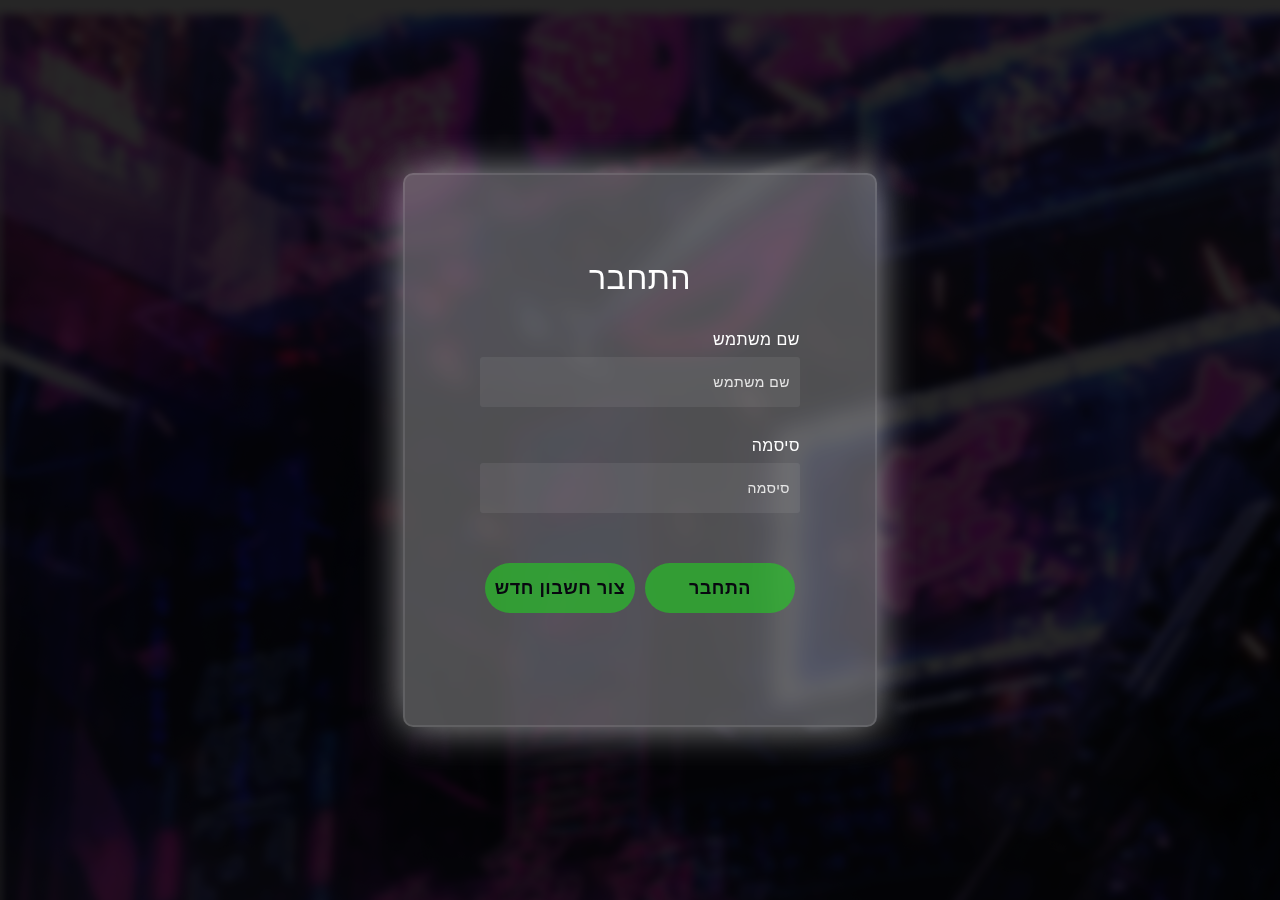
<file: index.html>
<!DOCTYPE html>
<html lang="en">
<head>
    <meta charset="UTF-8">
    <meta http-equiv="X-UA-Compatible" content="IE=edge">
    <meta name="viewport" content="width=device-width, initial-scale=1.0">
    <title>Document</title>
    <link rel="stylesheet" href="index.css">
    
    
</head>
<body dir="rtl">
         
       <form>
         <h3>התחבר</h3>
         <div id="div_input">      
        <label for="username">שם משתמש</label>
        <input type="text" placeholder="שם משתמש" id="username">
        <div><label for="password">סיסמה</label></div>
        <input type="password" placeholder="סיסמה" id="password">
        </div> 
        <div id="div_button">
        <input class="button" type="button" onclick="enterGame()" value="התחבר" />
        <input class="button" type="button" onclick="enterSignIn()" value="צור חשבון חדש" />
       </div>
    </form>


 <script src="index.js"></script> 
    
</body>
</html>
</file>
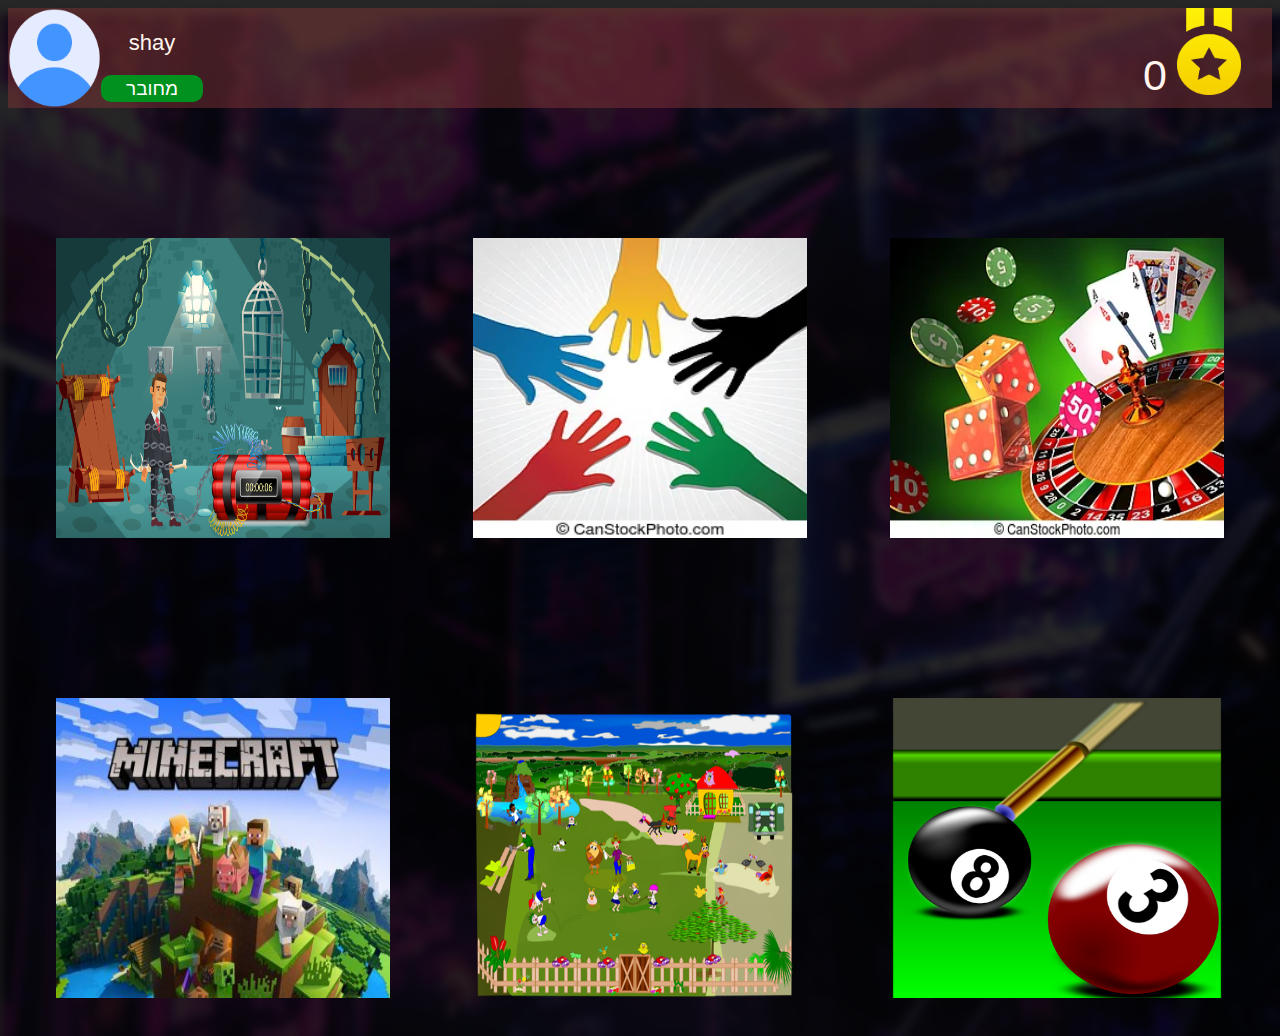
<file: allGames.html>
<!DOCTYPE html>
<html lang="en">
  <head>
    <meta charset="UTF-8" />
    <meta http-equiv="X-UA-Compatible" content="IE=edge" />
    <meta name="viewport" content="width=device-width, initial-scale=1.0" />
    <title>Document</title>
    <link rel="stylesheet" href="allGames.css" />
    <script src="allGames.js"></script>
  </head>
  <body onload="init()">
      <div>
      <div id="id_nav">
        <div id="user_all">
                 <img id="user_img" src="img2/user.png">
                 <div id="nav_user">
                 <p id="username_welcome">shay</p>
                 <a onmouseover="bigImg(this)" onmouseout="normalImg(this)" href="First.html">מחובר</a>
                 </div>
                
             </div>
        <div id="win">
          <p id="winNum">0</p>
          <img src="img2/Group 48.png" alt="">
        </div>
    </div>
      <div id="all">
      <div id="all_img">
        <div class="img_game">
          <a href="Focusgame.html">
            <img src="img2/02-01.png" alt="" srcset="" />
          </a>
        </div>
        <div class="img_game">
          <img src="img2/02-02.png" alt="" srcset="" />
        </div>
        <div class="img_game">
          <img src="img2/02-03.png" alt="" srcset="" />
        </div>
        <div class="img_game">
          <img src="img2/02-04.jpg" alt="" srcset="" />
        </div>
        <div class="img_game">
          <img src="img2/02-05.png" alt="" srcset="" />
        </div>
        <div class="img_game">
          <img src="img2/02-06.png" alt="" srcset="" />
        </div>
      </div>
    </div>
    <script src="allGames.js"></script>
  </body>
</html>
</file>
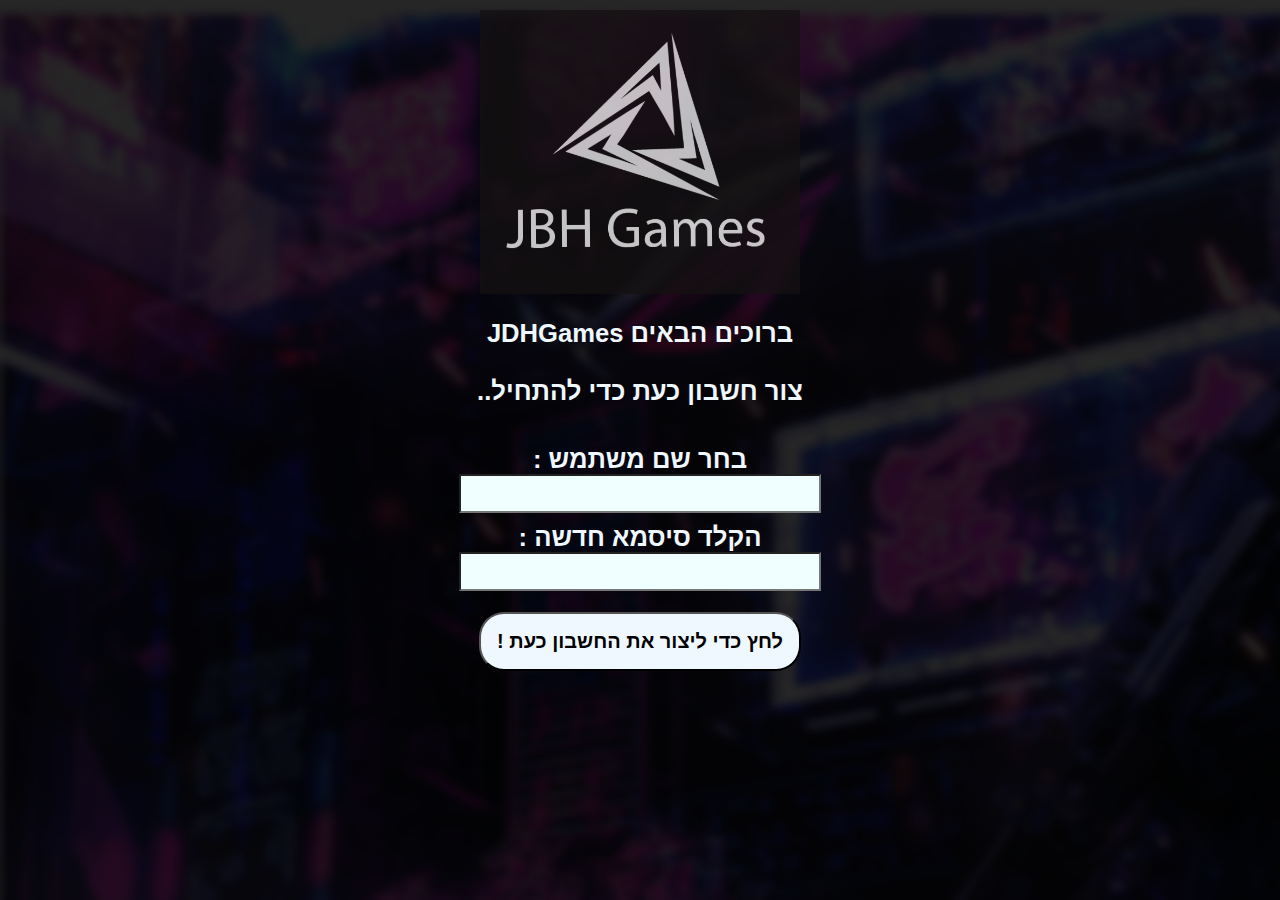
<file: First.html>
<!DOCTYPE html>
<html lang="en" dir="rtl">

<head>
    <meta charset="UTF-8">
    <meta http-equiv="X-UA-Compatible" content="IE=edge">
    <meta name="viewport" content="width=device-width, initial-scale=1.0">
    <title>Home !</title>
    <link rel="stylesheet" media='screen and (min-width: 1250px)' href="First.css" />
    <link rel="stylesheet" media='screen and (max-width: 1250px)' href="First.css" />
</head>

<body>
    <div  id="all">
    <img src="img3/logo2-01.png" class="img">


  

    <p class="con">
    ברוכים הבאים JDHGames<br>
        <br>
        צור חשבון כעת כדי להתחיל..
    </p>

    <div class="all">
        <div class="form1">

            <form id="Mar">
                <label for="fname">בחר שם משתמש :</label><br>
                <input type="text" id="fname" required><br>
                <label for="num">הקלד סיסמא חדשה :</label><br>
                <input type="password" id="num" required><br>
            </form>
        </div>
    </div>
    <h1 id="opp1"></h1>

 
    <div class="sum">
            <button type="button" onclick="AddToObj()">לחץ כדי ליצור את החשבון כעת !</button>
        </div>


    <script src="First.js"></script>
</div>
</body>

</html>
</file>
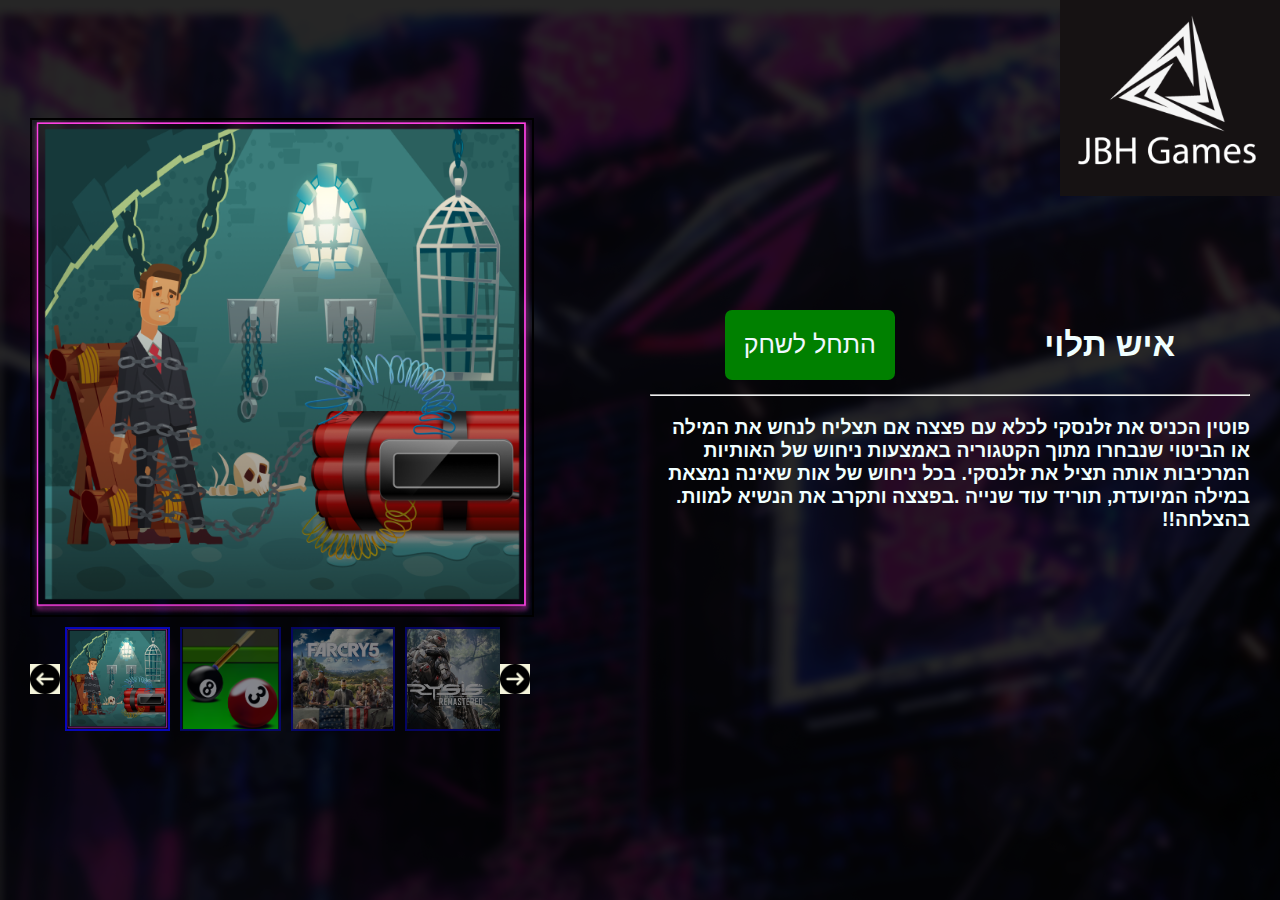
<file: Focusgame.html>
<!DOCTYPE html>
<html>
<head>
	<title>Slider</title>
	<meta name="viewport" content="width=device-width, initial-scale=1">
	
	<link rel="stylesheet" type="text/css" href="Focusgame.css">
</head>
<body>

	<div id="content-wrapper">
		<div id="logoj"><img src="img3/logo2-01.png" alt="" srcset=""></div>

		<div class="column">
			<img id=featured src="img3/mygema.png">

			<div id="slide-wrapper" >
				<img id="slideLeft" class="arrow" src="img3/back.png">

				<div id="slider">
					<img class="thumbnail active" src="img3/mygema.png">			
					<img class="thumbnail" src="img2/02-06.png">
					<img class="thumbnail" src="img3/game1.png">
					<img class="thumbnail" src="img3/gema2.png">
					<img class="thumbnail" src="img3/game4.png">
					<img class="thumbnail" src="img2/02-06.png">
				</div>

				<img id="slideRight" class="arrow" src="img3/right-arrow.png">
			</div>
		</div>
		<div class="column" dir="rtl">
			<div id="BH">
			<h1 id="id_h1">איש תלוי </h1>
			<a href="game.html"id="button1">התחל לשחק
		    </a>
		</div>
			<hr>
			<h3 id="id_h3">פוטין הכניס את זלנסקי לכלא עם פצצה אם תצליח לנחש את המילה או הביטוי שנבחרו מתוך הקטגוריה באמצעות ניחוש של האותיות המרכיבות אותה תציל את זלנסקי. בכל ניחוש של אות שאינה נמצאת במילה המיועדת, תוריד עוד שנייה .בפצצה ותקרב את הנשיא למוות.<br> <strong>בהצלחה!!</strong></h3>

			<p></p>
		</div>

	</div>

<script src="Focusgame.js"></script>
</body>
</html>
</file>
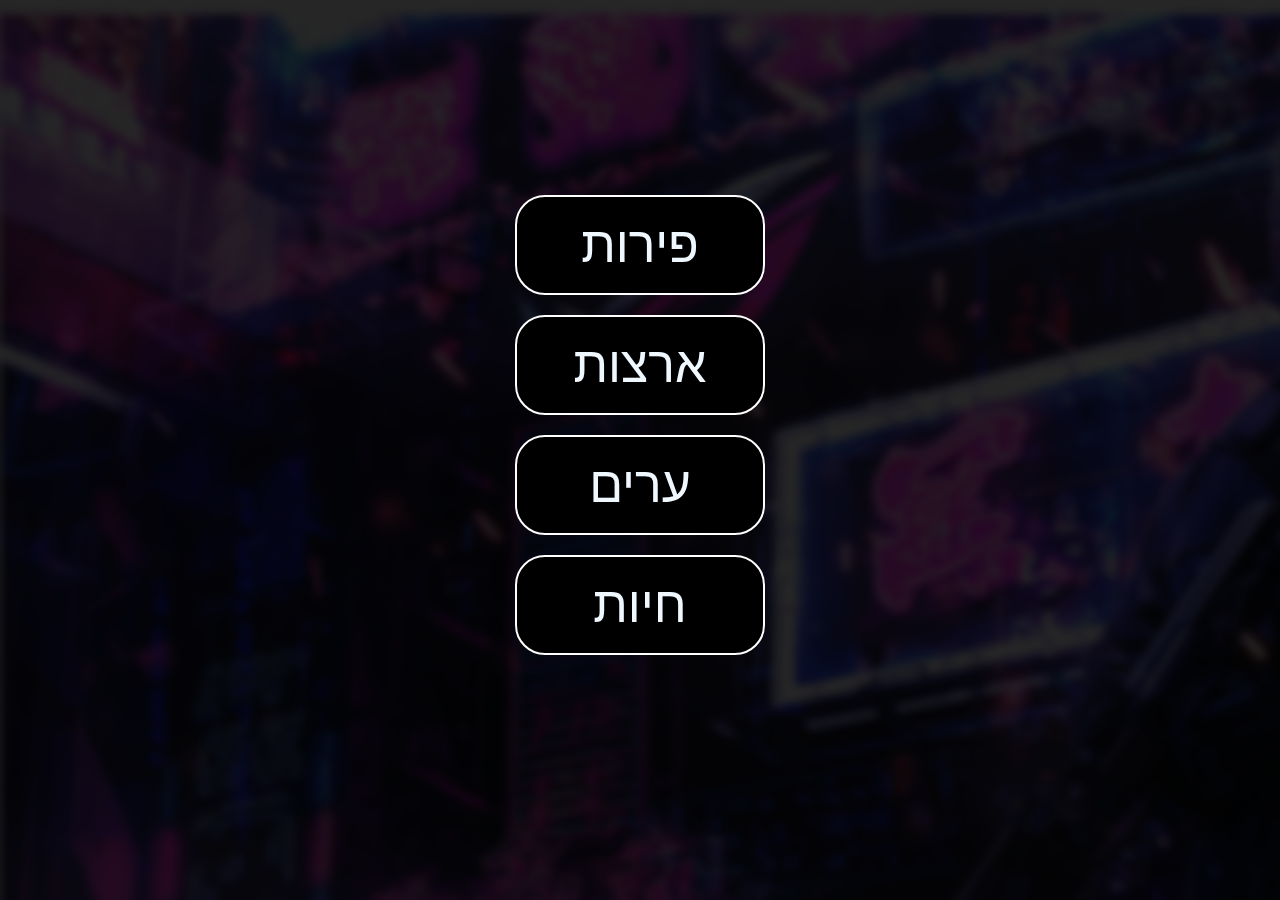
<file: game.html>
<!DOCTYPE html>
<html lang="en">
  <head>
    <meta charset="UTF-8" />
    <meta name="viewport" content="width=device-width, initial-scale=1.0" />
    <title>shay and arie</title>
    <link rel="stylesheet" href="game.css" />
    <script src="game.js"></script>
    <!-- <script src="allGames.js"></script> -->
  </head>
  <body onload="init()" dir="rtl">
    <div id="all_page">
      <div id="game_select">
        <button
          class="game_selection"
          id="game1"
          value="fruits"
          onclick="gameSelection(fruits)"
        >
          פירות
        </button>
        <button
          class="game_selection"
          id="game2"
          value="countries"
          onclick="gameSelection(countries)"
        >
          ארצות
        </button>
        <button
          class="game_selection"
          id="game3"
          value="cities"
          onclick="gameSelection(cities)"
        >
          ערים
        </button>
        <button
          class="game_selection"
          id="game3"
          value="animals"
          onclick="gameSelection(animals)"
        >
          חיות
        </button>
      </div>
      <div id="id_img"></div>
      
      <div id="all_letters"></div>
      <br />

      <div id="button_"></div>
      <div id="div_new_game"></div>
    </div>
  </body>
</html>
</file>
<file: index.css>
body
{
    background-image: url("img3/backr.png");
    color: aliceblue;
}

form{
    height: 450px;
    width: 400px;
    background-color: rgb(255 255 255 / 30%);
    position: absolute;
    transform: translate(-50%,-50%);
    top: 50%;
    left: 50%;
    border-radius: 10px;
    backdrop-filter: blur(10px);
    border: 2px solid rgba(255,255,255,0.1);
    box-shadow: 0 0 40px rgb(255 255 255 / 60%);
    padding: 50px 35px;
}

form *{
    font-family: 'Poppins',sans-serif;
    color: #ffffff;
    letter-spacing: 0.5px;
    outline: none;
    border: none;
}
form h3{
    font-size: 32px;
    font-weight: 500;
    line-height: 42px;
    text-align: center;
}

label{
    display: block;
    margin-top: 30px;
    font-size: 16px;
    font-weight: 500;
}
input{
    display: block;
    height: 50px;
    width: 300px;
    background-color: rgba(255,255,255,0.07);
    border-radius: 3px;
    padding: 0 10px;
    margin-top: 8px;
    font-size: 14px;
    font-weight: 300;
}
#div_input{
    width: 80%;
margin-right: 10%;  
}
#div_button{
    width: 80%;
    margin-right: 10%;
    display: flex;
    justify-content: space-around;
}
::placeholder{
    color: #e5e5e5;
}
.button{
    margin-top: 50px;
    width: 150px;
    background-color: #22cf229d;
    color: #080710;
    padding: 15px 0;
    font-size: 18px;
    font-weight: 600;
    border-radius: 30px;
}
.button:hover{
    background-color: rgb(17, 0, 77);
    color: #ffffff;
}
a{
    border-radius: 10px;
    padding: 12px;
    color: black;
    background: white;
    text-decoration: none;
}
</file>
<file: allGames.css>
body{

    background-image: url("img3/backr.png");
}
#id_nav{
    height: 100px;
    display: flex;
    justify-content: space-between;
    background-color: rgb(135 55 55 / 46%);
}
#logo{
height: 100px;

}
p{
    font-size: 22px;
    color: seashell;
    text-align: center;
    font-family: sans-serif;
}
#user_img{
width: 93px;
}  
#user_all{
display: flex;

}
 #nav_user a
 {
    text-decoration: none;
    background: rgb(0 145 31);
    text-align: center;
    border-radius: 10px;
    width: 20px;
    width: 162px;
    color: white;
    font-size: 19px;
    font-family: sans-serif;
    padding: 3px 25px;
 }  

#win{
    display: flex;
}
#win img {
    height: 87px;
    width: 64px;
    padding-right: 31px;
}
#win p {
    font-size: 43px;
    padding-right: 10px;
}
#all_img{
    display: flex;
width: 100%;
flex-wrap:wrap ;
justify-content: center;
}
.img_game{
    margin-top:30px;
    margin-bottom: 30px;
    width: 33%;
    height: 400px;
    text-align: center;
    
}
.img_game img{
    padding-top:100px ;
    width: 80%;
    height: 300px;
    transition: 0.8s all;
}
.img_game img:hover{
    padding-top:0px;
width: 100%;
height: 400px;
}
</file>
<file: First.css>
body
{
    background-image: url("img3/backr.png");
}

.nav{
    display: flex;
    margin: -18px 10px;
    justify-content: space-between;

}
.pages
{
    display: flex;
    margin-right: 150px;

}

a{
    text-decoration: none;
    font-size: 70%;
    color: black;
}
.link-hed {
    margin: auto;
    margin-left: 26px;
    font-size: 37px;
    font-family: 'League Spartan', sans-serif;
    color: black;

}
.logo
{
    display: flex;

}
.vid
{
    display: grid;
    margin: 5px auto;
    width: 950px;
    height: auto;
    border: solid 7px grey;
    margin-top: 18px;
    
}



.img {
    display: grid;
    margin: 10px auto;
    width: 320px;
    height: auto;
    margin-bottom: -20px;
    opacity: 0.77;
}

#abu
{
    font-size: 25px;
    font-family: 'League Spartan', sans-serif;
    margin: 0 100px;
    text-align: justify;  
}
.imgs
{
    display: flex;
    justify-content: space-evenly;

}
.imgs > img
{
    width: 210px;
    height: 210px;
    border: solid 5px grey;
    border-radius: 2%;
    
}
p 
{
    text-align: center;
    font-size: 50px;
    font-family: 'BhuTuka Expanded One', cursive;
    font-family: 'Suez One', serif; 
    margin-top: 90px;
    
}
    
        .form1, .form2, .con {
            font-family: 'League Spartan', sans-serif;
            
            width: 100%;
            height: auto;
            font-size: 26px;
            text-align: center;
            color: aliceblue;
            font-style: normal;
                font-size: 160%;
                font-family: 'Lucida Sans', 'Lucida Sans Regular', 'Lucida Grande', 'Lucida Sans Unicode', Geneva, Verdana, sans-serif;
                font-weight: bold;
                text-align: center;
            }
        
        
        input {
            font-size: 17px;
            margin-bottom: 10px;
            
            width: 28%;
            background: azure;
            height: 33px;
        }
footer
{
    display: flex;
    justify-content: center;
    margin-top: 100px;
    font-size: 50px;
    margin: 0 auto;
    text-align: justify;
    

}
footer > a{
    margin: 20px;

}
h4, h1
{
    font-size: 225%;
    font-family: 'Lucida Sans', 'Lucida Sans Regular', 'Lucida Grande', 'Lucida Sans Unicode', Geneva, Verdana, sans-serif;
    font-weight: bold;
    text-align: center;
    /* margin-top: 70px; */

}
.re > img
{
    width: 230px;
    border: solid 2px grey;
    border-radius: 5px;
    height: 230px;
    margin: 10px o;
    
    
    
}
.re
{
    display: grid;
    grid-template-columns: auto auto auto auto auto;

    gap: 15px;


    
    

}

.re > img:hover {
    position:relative;
    top:2px;
    left:2px;
    width:260px;
    height:260px;
    border: solid 4px gold;
    transition: 0.3s;
}
.audio
{
    
    text-align: center;
    width: 100%;
    margin-top: 20px;
    
}
audio
{
    width: 70%;
}
h3{
    text-align: center;
    font-family: 'Josefin Sans', sans-serif;
    font-family: 'League Spartan', sans-serif;
    font-family: 'Oxygen', sans-serif;
    font-family: 'Sansita Swashed', cursive;
    font-family: 'Smooch Sans', sans-serif;
    font-size: 120%;
    margin-left: 5%;
    margin-right: 5%;
}
h4{
    font-size: 45px;
    color: cornflowerblue ;
}
.all
{
    display: flex;
    justify-content: space-between;
}
.sum 
{
    display: flex;
    justify-content: center;
    
    
    
    

}
.sum > button
{
    height: auto;
    background-color: beige;
    border-radius: 25px;
    padding: 16px;
    margin-top: -40px;
    font-family: 'League Spartan', sans-serif;
    text-align: center;
    background-color: aliceblue;
    font-style: normal;
    font-size: 125%;
    font-family: 'Lucida Sans', 'Lucida Sans Regular', 'Lucida Grande', 'Lucida Sans Unicode', Geneva, Verdana, sans-serif;
    font-weight: bold;
    margin-top: -1%;
    
    }
    

p
{
    margin-top: 85px;
}
li
{
    display: inline-block;
    font-size: 60px;
    padding: 10px;
    
}
ol{
    text-align: center;
    margin: 40px;
}
.abs > img
{
    position: absolute;
    margin: o auto;
    
}

.a1
{
    z-index: 1;
}
.logo1
{
    width: 150px;
    position: absolute;
    z-index: 0;
}
.con
{
    font-size: 160%;
    font-family: 'Lucida Sans', 'Lucida Sans Regular', 'Lucida Grande', 'Lucida Sans Unicode', Geneva, Verdana, sans-serif;
    font-weight: bold;
    text-align: center;
    margin-top: 45px;
}

.h4-re
{
    color: black;
    font-size: 45px;
}
.h3-1
{
    font-size: 150%;
    margin-top: 0;
}
.all1
{
    font-size: 100%;
    font-family: 'Lucida Sans', 'Lucida Sans Regular', 'Lucida Grande', 'Lucida Sans Unicode', Geneva, Verdana, sans-serif;
    font-weight: bold;
    text-align: center;
}
.lst
{
    margin-left: 25%;
    margin-right: 25%;
}
#Mar
{
    margin-top: 1%;
}
</file>
<file: Focusgame.css>
body{
	padding-top: 100px;
    background-image: url("img3/backr.png");
}

#content-wrapper{
	display: flex;
	flex-wrap: wrap;
	justify-content: center;
	align-items: center;
}

.column{
	width: 600px;
	padding: 10px;
	color: azure;
	font-family: sans-serif;
	font-size:1.3vw;
	

}

#featured{
	max-width: 500px;
	max-height: 600px;
	object-fit: cover;
	cursor: pointer;
	border: 2px solid black;

}

.thumbnail{
	object-fit: cover;
	width: 180px;
	height: 100px;
	cursor: pointer;
	opacity: 0.5;
	margin: 5px;
	border: 2px solid rgb(7, 7, 187);

}

.thumbnail:hover{
	opacity:1;
}

.active{
	opacity: 1;
}

#slide-wrapper{
	max-width: 500px;
	display: flex;
	min-height: 100px;
	align-items: center;
}

#slider{
	width:1440px;
	display: flex;
	flex-wrap: nowrap;
	overflow-x: auto;

}

#slider::-webkit-scrollbar {
		width: 8px;

}
#logoj img {
	position: absolute;
	top: 0;
	right: 0;
	width: 220px;
}
#BH{
display:flex;
justify-content: space-around;
align-items: center;

}
#button1{
width:170px;
height: 70px;
border-radius:7px;
background:green;
text-decoration: none;
color: aliceblue;
font-size:25px;
font-family: sans-serif;
display: flex;
align-items: center;
justify-content: space-evenly;
}

 
/* #slider::-webkit-scrollbar-thumb {
  background-color: #dede2e;
  outline: 1px solid slategrey;
   border-radius: 100px;

} */

/* #slider::-webkit-scrollbar-thumb:hover{
    background-color: #18b5ce;
} */

.arrow{
	width: 30px;
	height: 30px;
	cursor: pointer;
	transition: .3s;
	background: beige;
}

.arrow:hover{
	opacity: .5;
	width: 35px;
	height: 35px;
}
</file>
<file: game.css>
*{
    font-family: David;
}

body{
    background-image: url("img3/backr.png");
    
}

#all_page{
    display: flex;
    flex-wrap: wrap;
    flex-direction: column;
    align-items: center;
}

#game_select{
    display: flex;
    flex-direction: column;
    margin-top: 14%;
    align-items: center;
}

.game_selection{
    border:solid 2px rgb(255, 255, 255);
    border-radius: 30px;
    height: 100px;
    width: 250px;
    font-size: 50px;
    color: aliceblue;
    background-color: rgb(0, 0, 0);
    margin: 10px;
    font-family: sans-serif;
}

#div_new_game{
display: flex;
    justify-content: center;
}

#div_new_game button{
    border-radius: 20px;
    background: green;
    width: 130px;
    font-family: sans-serif;
    font-size: 20px;
    border: solid 1px white;
}

#id_img{
    display: flex;
    justify-content: center;
}

#id_img img {
    height: 650px;
}



#div_first_boxs_letters{
    width: 50%;
    height: 76px;
    top: 50px;
    display: flex;
    position: absolute;
    top: 350px;
    right: 18%;
    justify-content: center;
}
#div_boxs_letters{
    display:flex;
    justify-content: center;
    background:rgba(255, 255, 255, 0.274);
    border-radius:20px;
}

.box_letters{
    background: rgba(0, 0, 0, 0.349);
    border: solid 1px white;
    width: 44px;
    border-radius: 14px;
    height: 55px;
    display: inline-block;
    margin: 10px;
    font-size: 50px;
    align-items: flex-end;
    text-align: center;
    color: rgb(251, 255, 255);

}


#all_letters{
    display:flex;
    flex-wrap: wrap;
    justify-content: center;
    width: 50vw;
    margin-right:25px ;
}

.hebrew_letters{
    justify-content: center;
    margin: 5px;
    width: 4vw;
    height: 2.5vw;
    font-size: 28px;
    color: rgb(255 255 255);
    background-color: rgb(92 92 92);
    border-radius: 34%;
    border: dotted 2px rgb(255 255 255);
}
.hebrew_letters_used{
    color: rgb(92 92 92);
    background-color: rgb(199, 184, 184);
}
 h4 {
    color: rgb(255, 0, 0);
    font-size:50px;
    font-family: sans-serif;
}
h2{
    font-size:50px;
    color: rgb(9, 255, 0);   
    font-family: sans-serif;
}
</file>
